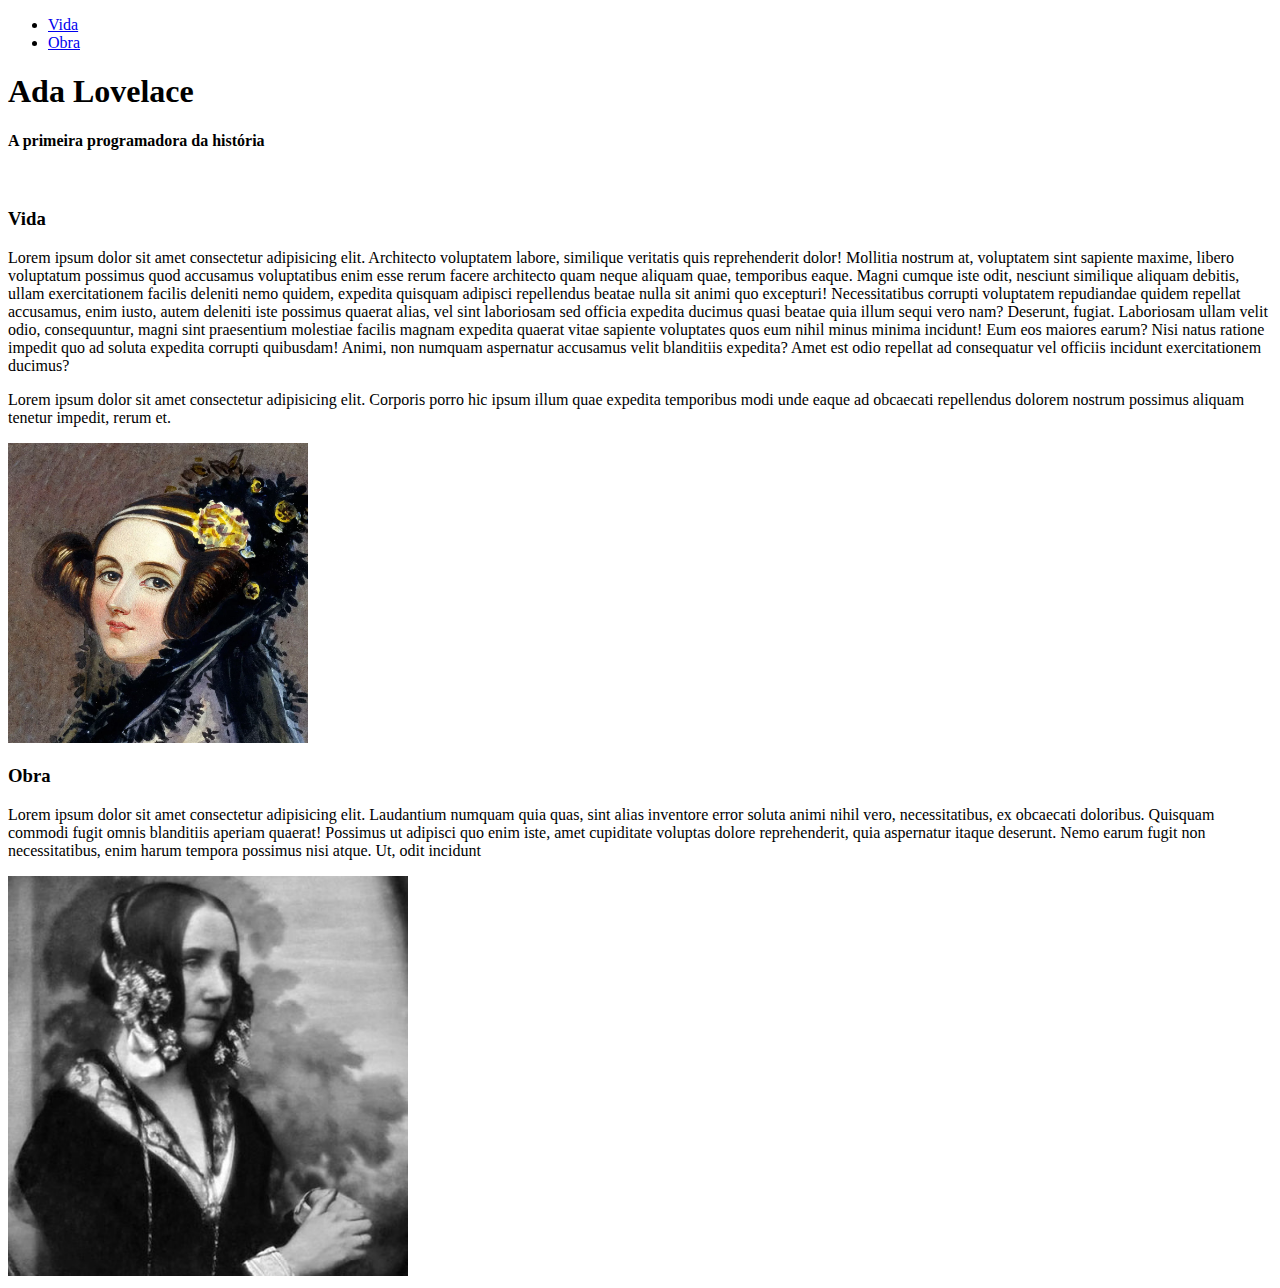
<file: AULA 1/index.html>
<!DOCTYPE html>
<html lang="pt">

<head>
    <title>Ada Lovelace</title>
</head>

<body>
    <ul>
        <li><a href="#vida">Vida</a></li>
        <li><a href="#obra">Obra</a></li>
    </ul>

    <h1>Ada Lovelace</h1>
    <h4>A primeira programadora da história</h4>
    <br> 
    <section id="vida">
        <h3>Vida</h3>

    <p>Lorem ipsum dolor sit amet consectetur adipisicing elit. Architecto voluptatem labore, similique veritatis quis
    reprehenderit dolor! Mollitia nostrum at, voluptatem sint sapiente maxime, libero voluptatum possimus quod
    accusamus voluptatibus enim esse rerum facere architecto quam neque aliquam quae, temporibus eaque. Magni cumque
    iste odit, nesciunt similique aliquam debitis, ullam exercitationem facilis deleniti nemo quidem, expedita
    quisquam adipisci repellendus beatae nulla sit animi quo excepturi! Necessitatibus corrupti voluptatem
    repudiandae quidem repellat accusamus, enim iusto, autem deleniti iste possimus quaerat alias, vel sint
    laboriosam sed officia expedita ducimus quasi beatae quia illum sequi vero nam? Deserunt, fugiat. Laboriosam
    ullam velit odio, consequuntur, magni sint praesentium molestiae facilis magnam expedita quaerat vitae sapiente
    voluptates quos eum nihil minus minima incidunt! Eum eos maiores earum? Nisi natus ratione impedit quo ad soluta
    expedita corrupti quibusdam! Animi, non numquam aspernatur accusamus velit blanditiis expedita? Amet est odio
    repellat ad consequatur vel officiis incidunt exercitationem ducimus?</p>
<p>Lorem ipsum dolor sit amet consectetur adipisicing elit. Corporis porro hic ipsum illum quae expedita temporibus
    modi unde eaque ad obcaecati repellendus dolorem nostrum possimus aliquam tenetur impedit, rerum et.</p>
    
    <img src="ada web.webp" alt="Imagem da pintura da Ada Lovelace" width="300">
</section>

<section id="obra">
    <h3>Obra</h3>
    <p>Lorem ipsum dolor sit amet consectetur adipisicing elit. Laudantium numquam quia quas, sint alias inventore error
        soluta animi nihil vero, necessitatibus, ex obcaecati doloribus. Quisquam commodi fugit omnis blanditiis aperiam
        quaerat! Possimus ut adipisci quo enim iste, amet cupiditate voluptas dolore reprehenderit, quia aspernatur
        itaque deserunt. Nemo earum fugit non necessitatibus, enim harum tempora possimus nisi atque. Ut, odit incidunt </p>
    <img src="ada-lovelace.jpg" alt="Daguerreótipo por Antoine Clauedet" width="400">
    </section>

</body>

</html>
</file>
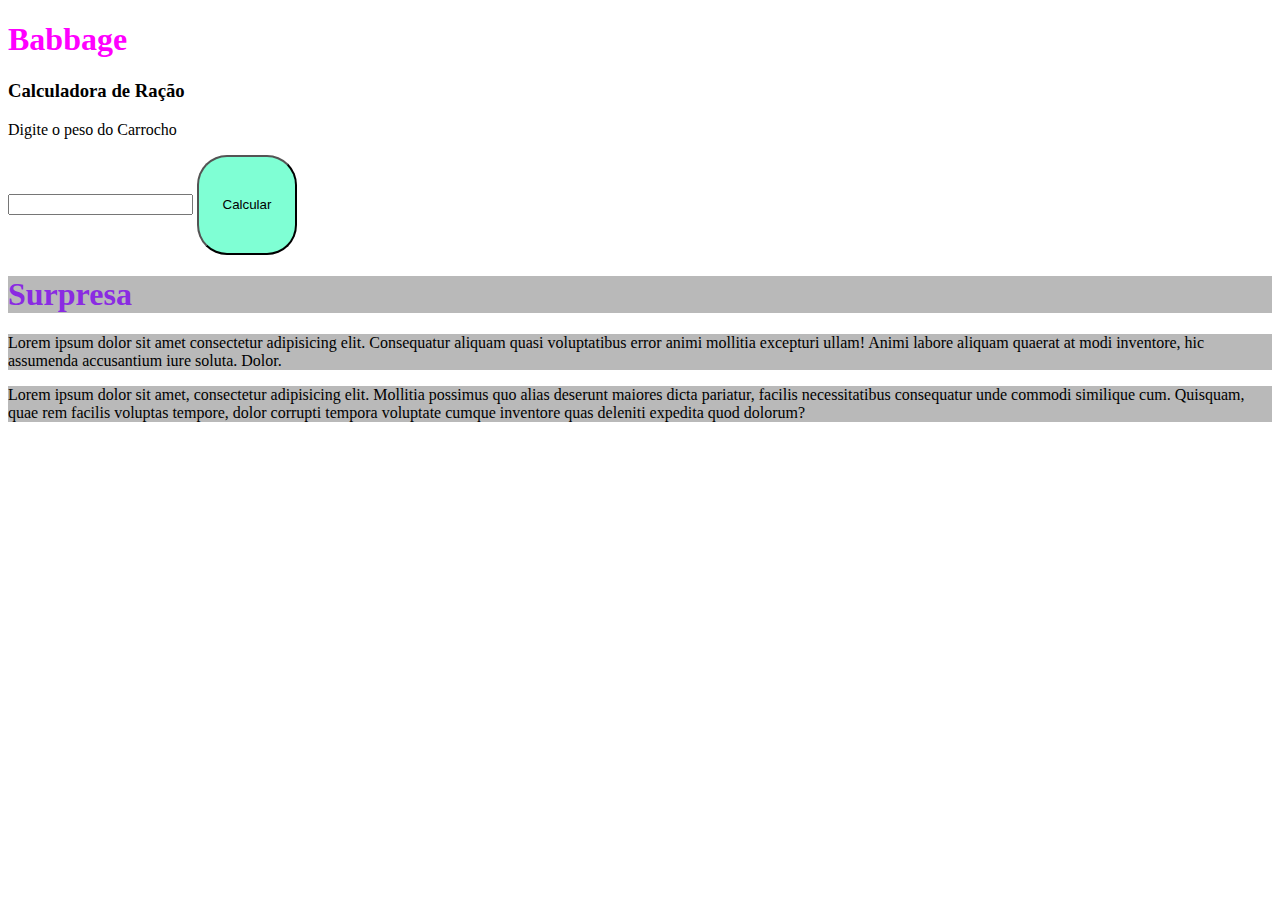
<file: AULA 2/index.html>
<!DOCTYPE html>
<html lang="pt-br">
<head>
    <meta charset="UTF-8">
    <meta http-equiv="X-UA-Compatible" content="IE=edge">
    <meta name="viewport" content="width=device-width, initial-scale=1.0">
    <title>Cachorro</title>
    <link rel="stylesheet" href="style.css">
</head>
<body>
    <h1 id="nomeCachorro">Babbage</h1>
    <h3>Calculadora de Ração</h3>
    <p>Digite o peso do Carrocho</p>
    <input type="number">
    <button>Calcular</button>
    <h1 id="nomeGato" class="corFundoCinzaClaro">Surpresa</h1>
    <p class="corFundoCinzaClaro"></p>
<p class="corFundoCinzaClaro">Lorem ipsum dolor sit amet consectetur adipisicing elit. Consequatur aliquam quasi voluptatibus error animi mollitia excepturi ullam! Animi labore aliquam quaerat at modi inventore, hic assumenda accusantium iure soluta. Dolor.</p>
<p class="corFundoCinzaClaro">Lorem ipsum dolor sit amet, consectetur adipisicing elit. Mollitia possimus quo alias deserunt maiores dicta pariatur, facilis necessitatibus consequatur unde commodi similique cum. Quisquam, quae rem facilis voluptas tempore, dolor corrupti tempora voluptate cumque inventore quas deleniti expedita quod dolorum?</p>

    <script src="script.js">
    </script>

</body>
</html>
</file>
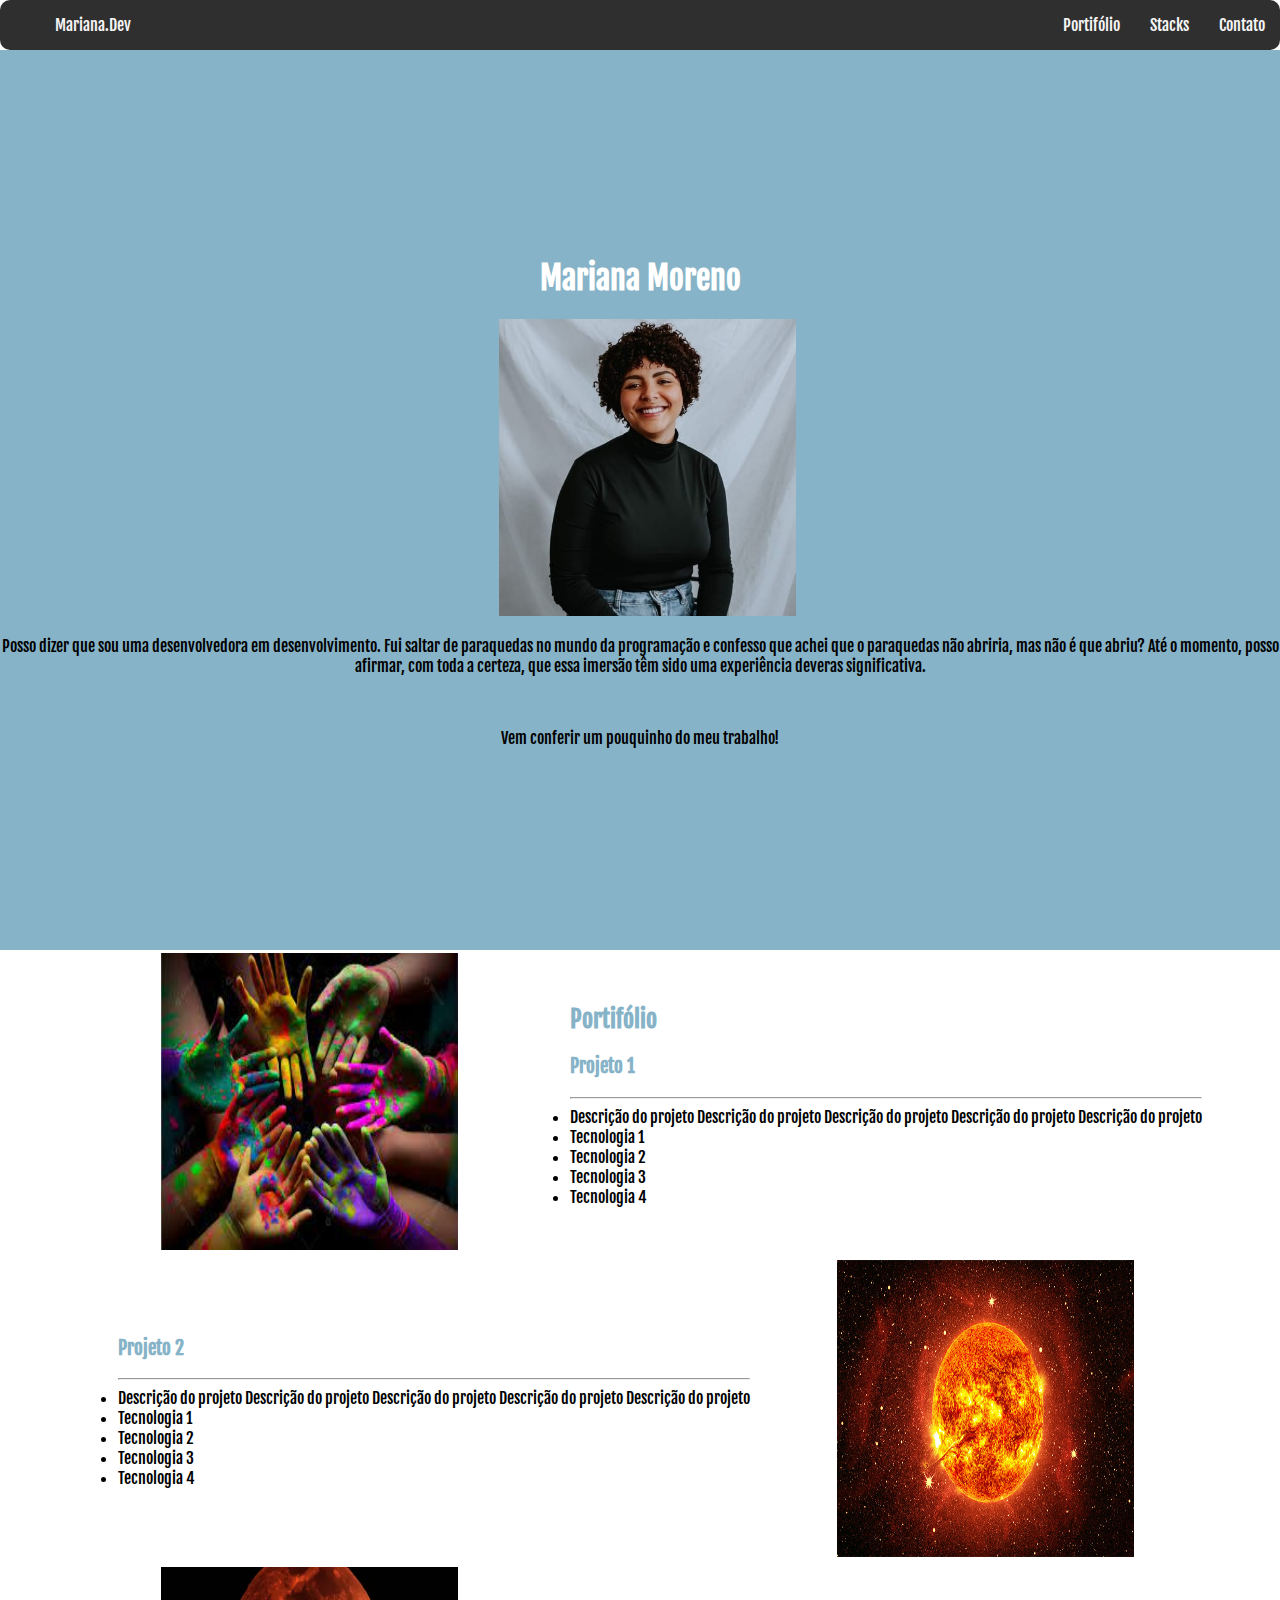
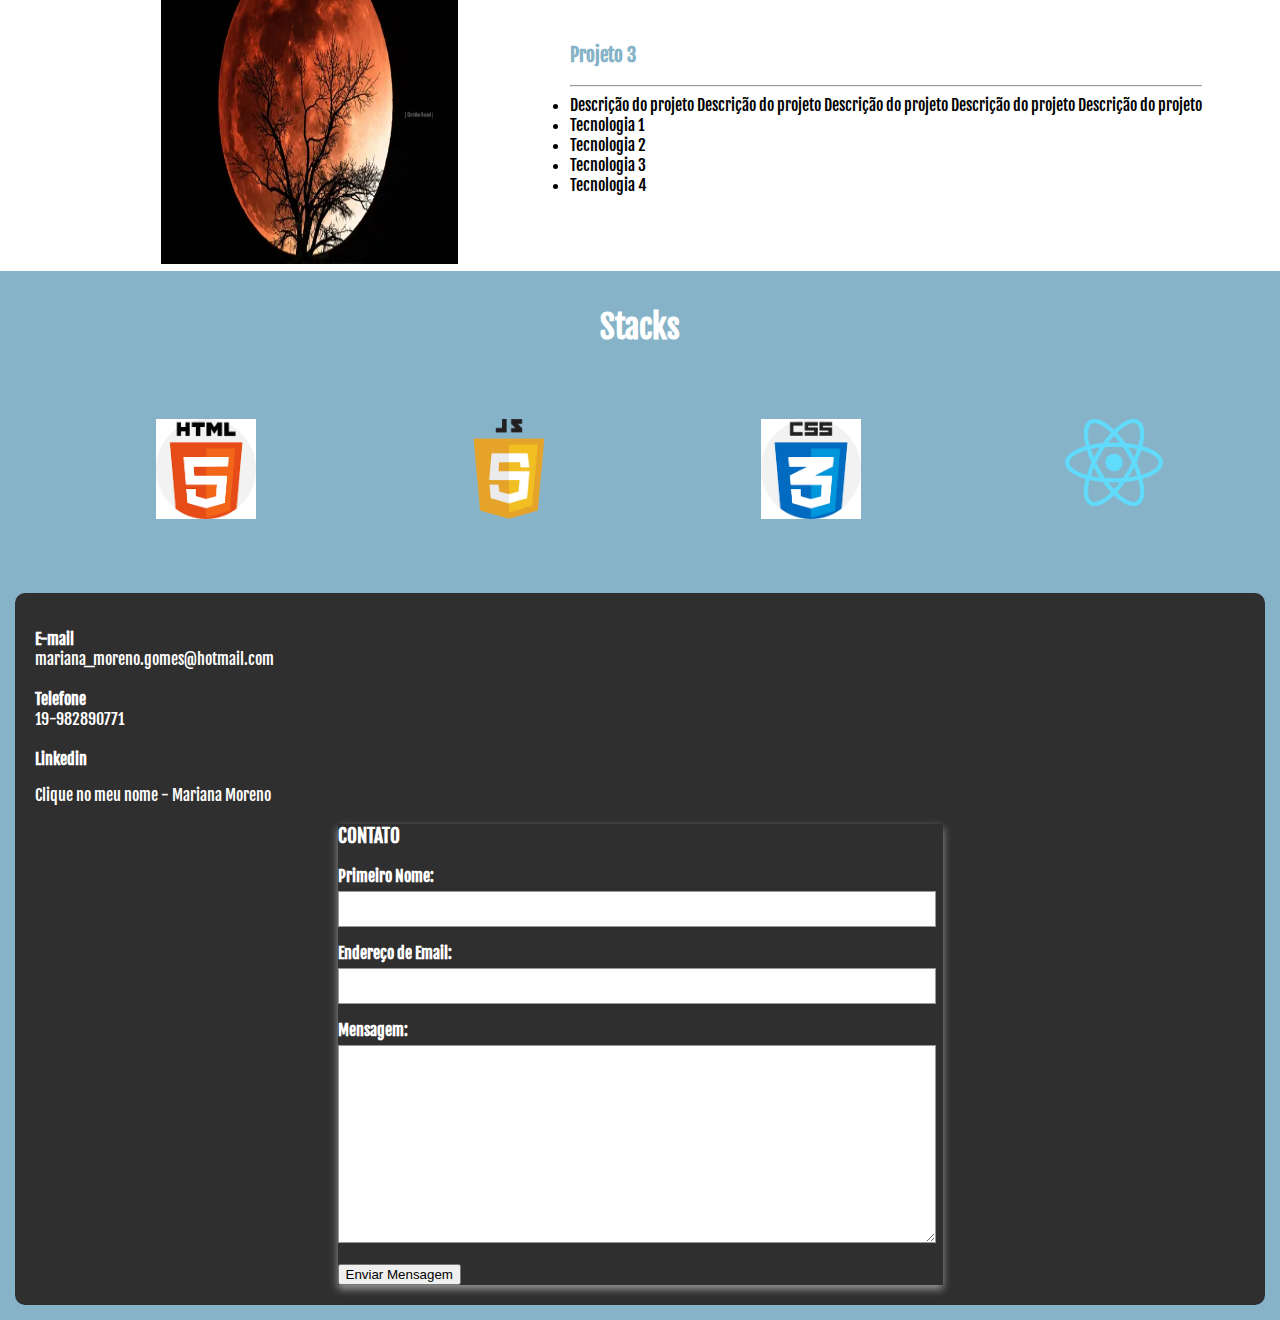
<file: Meu Site/index.html>
<!DOCTYPE html>
<html lang="pt-BR">
    <title>Meu Site</title>
    <link href="https://fonts.googleapis.com/css2?family=Fjalla+One&display=swap" rel="stylesheet">
    <link rel="stylesheet" href="style.css">
<head>
</head>
<body>
    <nav>
        <ul id="topMenu">
            <li>Mariana.Dev</li>
            <li><a href="#portifolio">Portifólio</a></li>
            <li><a href="#stacks">Stacks</a></li>
            <li><a href="#contato">Contato</a></li>
        </ul>
    </nav>

    <div class="section1">
        <div class="centralize">
            <h1>Mariana Moreno</h1>
            <img class="imagemProjeto" src="mari.jpeg">
            <p>Posso dizer que sou uma desenvolvedora em desenvolvimento. Fui saltar de paraquedas no mundo da programação e confesso que achei que o paraquedas não abriria, mas não é que abriu? Até o momento, posso afirmar, com toda a certeza, que essa imersão têm sido uma experiência deveras significativa.</p>
            <br>
            <p>Vem conferir um pouquinho do meu trabalho!</p>
        </div>
    </div>
    <div id="portifolio" class="section2;centralize">
        <table class="centralize">
            <tr>
                <td style="width:40%"><img class="imagemProjeto" src="imagem.web.jpeg"></img></td>
                <td style="width:60%; text-align: left">
                    <ul style="color:rgb(134, 179, 199)">
                    <h2>Portifólio</h2>
                    <h3>Projeto 1</h3>
                    <hr>
                    <li>Descrição do projeto Descrição do projeto Descrição do projeto Descrição do projeto Descrição do projeto </li>
                    <li>Tecnologia 1</li>
                    <li>Tecnologia 2</li>
                    <li>Tecnologia 3</li>
                    <li>Tecnologia 4</li>
                </ul>
            </tr>
        </table>
    </div>

    <div id="portifolio" class="section2;centralize">
        <table class="centralize">
            <tr>
                <td style="width:60%; text-align: left">
                    <ul style="color:rgb(134, 179, 199)">
                    <h3>Projeto 2</h3>
                    <hr>
                    <li>Descrição do projeto Descrição do projeto Descrição do projeto Descrição do projeto Descrição do projeto </li>
                    <li>Tecnologia 1</li>
                    <li>Tecnologia 2</li>
                    <li>Tecnologia 3</li>
                    <li>Tecnologia 4</li>
                </ul></td>
                <td style="width:40%"><img class="imagemProjeto" src="sol.jpg"></img></td>
            </tr>
        </table>
    </div>

    <div class="portifolio" class="section2;centralize">
        <table class="centralize">
            <tr>
                <td style="width:40%"><img class="imagemProjeto" src="lua.webp"></img></td>
                <td style="width:60%; text-align: left">
                    <ul style="color:rgb(134, 179, 199)">
                    <h3>Projeto 3</h3>
                    <hr>
                    <li>Descrição do projeto Descrição do projeto Descrição do projeto Descrição do projeto Descrição do projeto </li>
                    <li>Tecnologia 1</li>
                    <li>Tecnologia 2</li>
                    <li>Tecnologia 3</li>
                    <li>Tecnologia 4</li>
                </ul>
            </tr>
        </table>
    </div>

    <div id="stacks">
    <div class="centralize">
        <h1>Stacks</h1>
        <ul id="styleStack">
            <li><img src="html.png" vspace="50" hspace="50" width="100px"></li>
            <li><img src="js.webp" vspace="50" hspace="50" width="100px"></li>
            <li><img src="css.png" vspace="50" hspace="50" width="100px"></li>
            <li><img src="react.png" vspace="50" hspace="50" width="100px"></li>
            
        </ul>
    </div>
    
    <div id="contato" class="section3">
    <footer>
        <dl>
            <dt>E-mail</dt>
            <dd>mariana_moreno.gomes@hotmail.com</dd>
            <br>
            <dt>Telefone</dt>
            <dd>19-982890771</dd>
            <br>
            <dt>Linkedin</dt>
            <p>Clique no meu nome - <a href="https://www.linkedin.com/in/mariana-moreno-629a05115/" target="_blank">Mariana Moreno</a></p>
    
        </dl>
        <form>
            <h3>CONTATO</h3>
            <label for="InputNome"> Primeiro Nome:</label>
            <input type="text" id="InputNome">

            <label for="InputEmail">Endereço de Email:</label>
            <input type="email" id="InputEmail">

            <label for="textAreaMensagem">Mensagem:</label>
            <textarea name="textAreaMensagem" id="textAreaMensagem" cols="30" rows="10"></textarea>

            <button>Enviar Mensagem</button>
        </form>
    </footer>
</div>

</body>
</html>
</file>
<file: AULA 2/style.css>
#nomeCachorro{
    color:fuchsia;
}
#nomeGato{
    color: blueviolet
}
.corFundoCinzaClaro{
    background-color: rgb(185, 185, 185)
}
button{
    border-radius: 30%;
    width: 100px;
    height: 100px;
    background-color: aquamarine;

}
</file>
<file: Meu Site/style.css>
body{
    margin: 0;
    font-family: 'Fjalla One', sans-serif;
}

#topMenu{
    display: flex;
    background-color: #302f2f;
    margin: 0;
    border-radius: 10px;
}

#topMenu li{
    color: whitesmoke;
    text-decoration: none;
    display: block;
    padding: 15px;

}

#topMenu li:first-child {
margin-right: auto;
}

.section1 {
    display: flex;
    height: 100vh;
    background-color:rgb(134, 179, 199);
}

.centralize{
    margin:auto;
    text-align: center;
}

.section2{
    display: flex;
    background-color:white;
    width: 33vh;
}

.imagemProjeto{
    width: 33vh;
    height: 33vh;
    padding-left: 15px;
}


h1{
    color: white;
}

html{
    scroll-behavior: smooth;
}

a:link{
text-decoration: none;
color: inherit;
}

#stacks{
    display:block;
    background-color: rgb(134, 179, 199);
    padding: 15px;
    color: white;
}

li{
    color: black;
}


#styleStack{
    list-style: none;
    display: flex;
    justify-content:space-around;
}


footer{
    padding: 20px;
    background:  #302f2f;
    border-radius: 10px;
    margin-top: 20px;

}


form{
    width: 50%;
    margin: 0 auto;
    box-shadow: 0 4px 8px #999;
}
 
footer dt{
font-weight: bold;
}

footer dd{
    margin-left: 0;
}

input, textarea{
    width: 96%;
    padding: 8px;
    margin-bottom: 1em;
    font: 1em sans-serif;
    border: 1px solid #999;
}

label{
    font-weight: bold;
    padding-bottom: 5px;
    display: inline-block;
}
</file>
